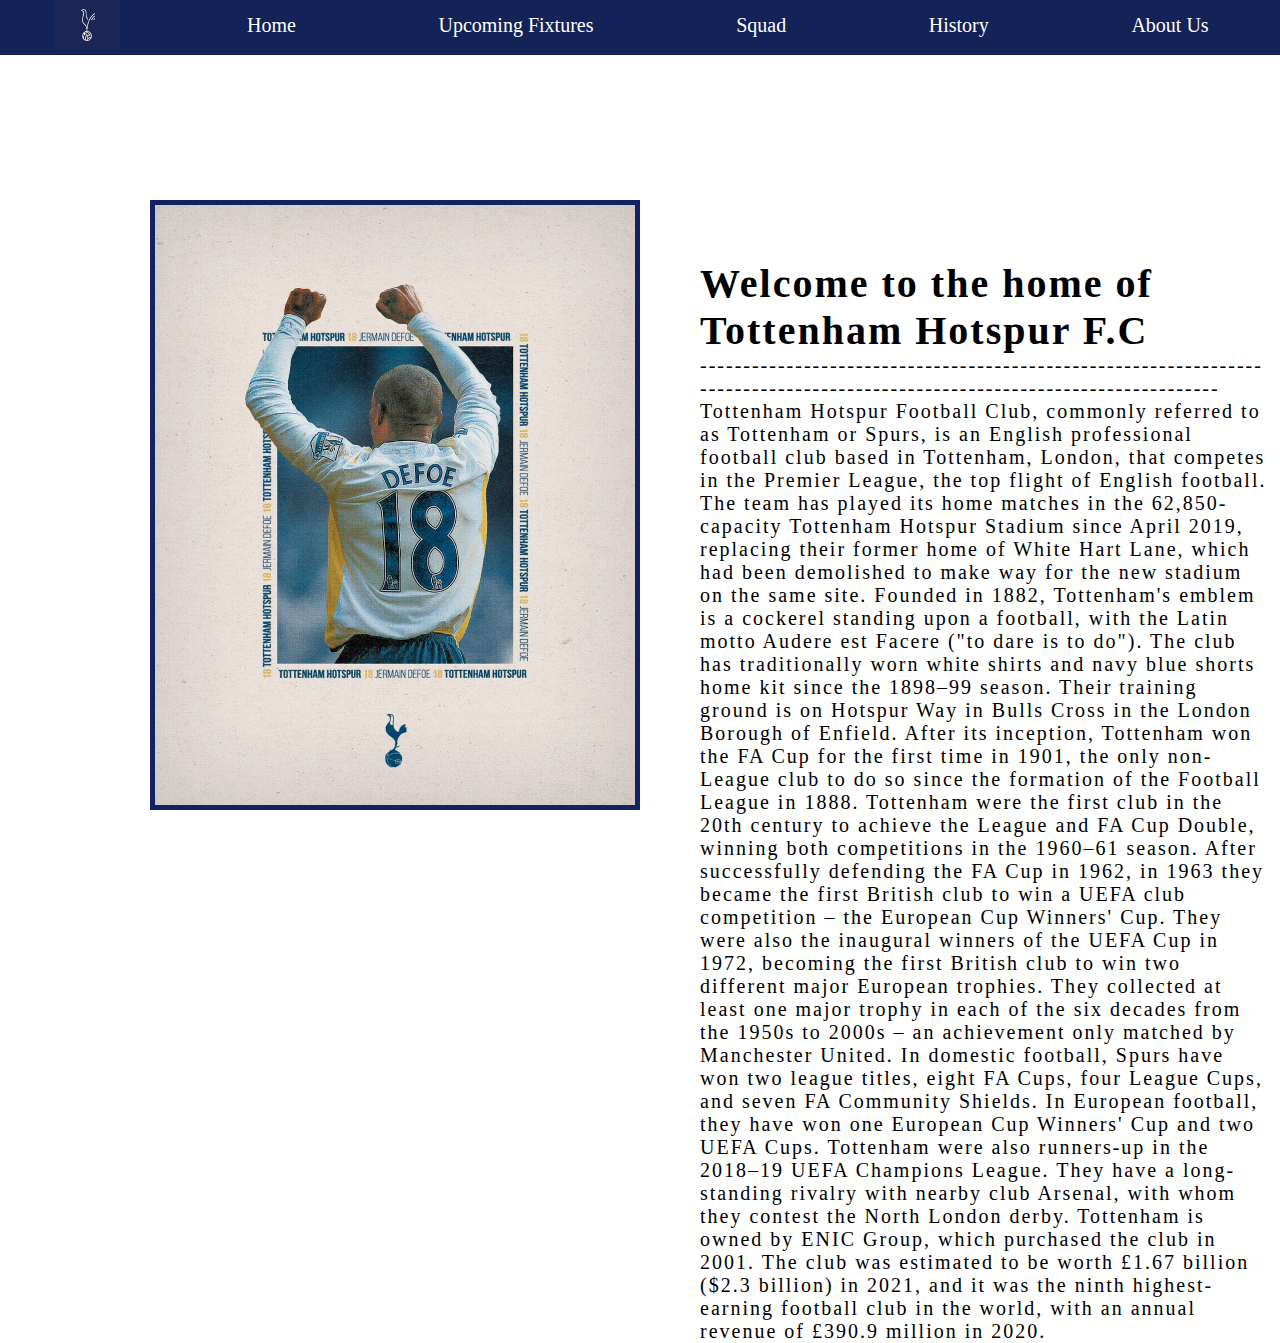
<file: Hemsida slutprojekt/index.html>
<!DOCTYPE html>
<html>
    <head>
        <title>Lucas Linder Hemsida</title>
        <meta charset="utf-8" />
        <link href="CSS/navigation.css" rel="stylesheet" type="text/css" />
    </head>

<div class="navigation">
    <header>
    <ul>
        <li><img id="logga" src="IMG/modern.jpg"></li>
        <li><a href="index.html">Home</a></li>
        <li><a href="upcomingfixtures.html">Upcoming Fixtures</a></li>
        <li><a href="squad.html">Squad</a></li>
        <li><a href="history.html">History</a></li>
        <li><a href="aboutus.html">About Us</a></li>
     </ul> 
    </header>
</div>

<img class="homebild" src="IMG/defoe.jpg">

<div class="hometext">
    <h1>Welcome to the home of Tottenham Hotspur F.C</h1>
    <p>-----------------------------------------------------------------------------------------------------------------------------</p>
    <p>Tottenham Hotspur Football Club, commonly referred to as Tottenham or Spurs, is an English professional football club based in Tottenham, London, that competes in the Premier League, the top flight of English football. The team has played its home matches in the 62,850-capacity Tottenham Hotspur Stadium since April 2019, replacing their former home of White Hart Lane, which had been demolished to make way for the new stadium on the same site.

        Founded in 1882, Tottenham's emblem is a cockerel standing upon a football, with the Latin motto Audere est Facere ("to dare is to do"). The club has traditionally worn white shirts and navy blue shorts home kit since the 1898–99 season. Their training ground is on Hotspur Way in Bulls Cross in the London Borough of Enfield. After its inception, Tottenham won the FA Cup for the first time in 1901, the only non-League club to do so since the formation of the Football League in 1888. Tottenham were the first club in the 20th century to achieve the League and FA Cup Double, winning both competitions in the 1960–61 season. After successfully defending the FA Cup in 1962, in 1963 they became the first British club to win a UEFA club competition – the European Cup Winners' Cup. They were also the inaugural winners of the UEFA Cup in 1972, becoming the first British club to win two different major European trophies. They collected at least one major trophy in each of the six decades from the 1950s to 2000s – an achievement only matched by Manchester United.
        
        In domestic football, Spurs have won two league titles, eight FA Cups, four League Cups, and seven FA Community Shields. In European football, they have won one European Cup Winners' Cup and two UEFA Cups. Tottenham were also runners-up in the 2018–19 UEFA Champions League. They have a long-standing rivalry with nearby club Arsenal, with whom they contest the North London derby. Tottenham is owned by ENIC Group, which purchased the club in 2001. The club was estimated to be worth £1.67 billion ($2.3 billion) in 2021, and it was the ninth highest-earning football club in the world, with an annual revenue of £390.9 million in 2020.</p>
</div>
</file>
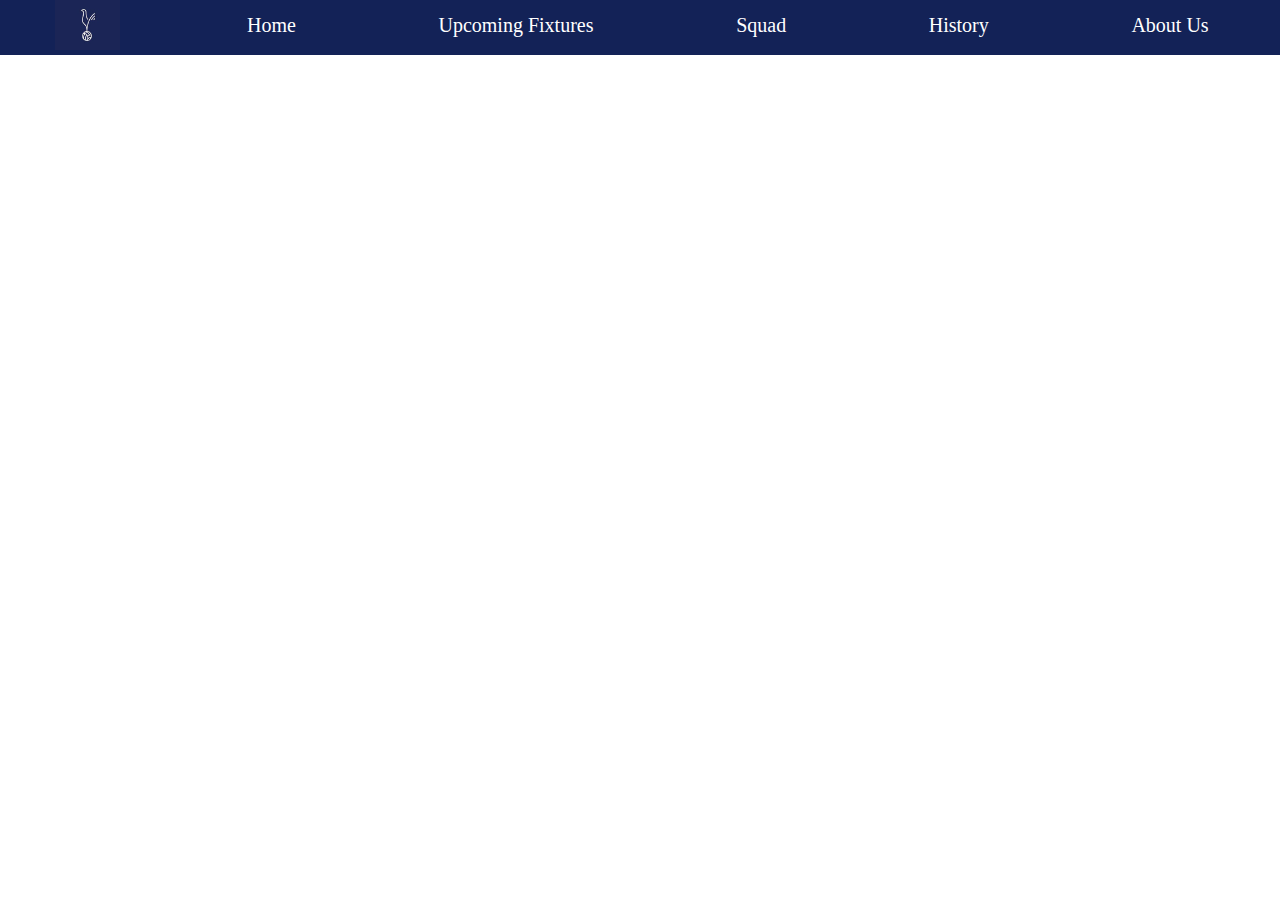
<file: Hemsida slutprojekt/aboutus.html>
<!DOCTYPE html>
<html>
    <head>
        <title>Lucas Linder Hemsida</title>
        <meta charset="utf-8" />
        <link href="CSS/navigation.css" rel="stylesheet" type="text/css" />
    </head>

<div class="navigation">
    <header>
    <ul>
        <li><img id="logga" src="IMG/modern.jpg"></li>
        <li><a href="index.html">Home</a></li>
        <li><a href="upcomingfixtures.html">Upcoming Fixtures</a></li>
        <li><a href="squad.html">Squad</a></li>
        <li><a href="history.html">History</a></li>
        <li><a href="aboutus.html">About Us</a></li>
     </ul> 
    </header>
</div>
<p>about us</p>
</file>
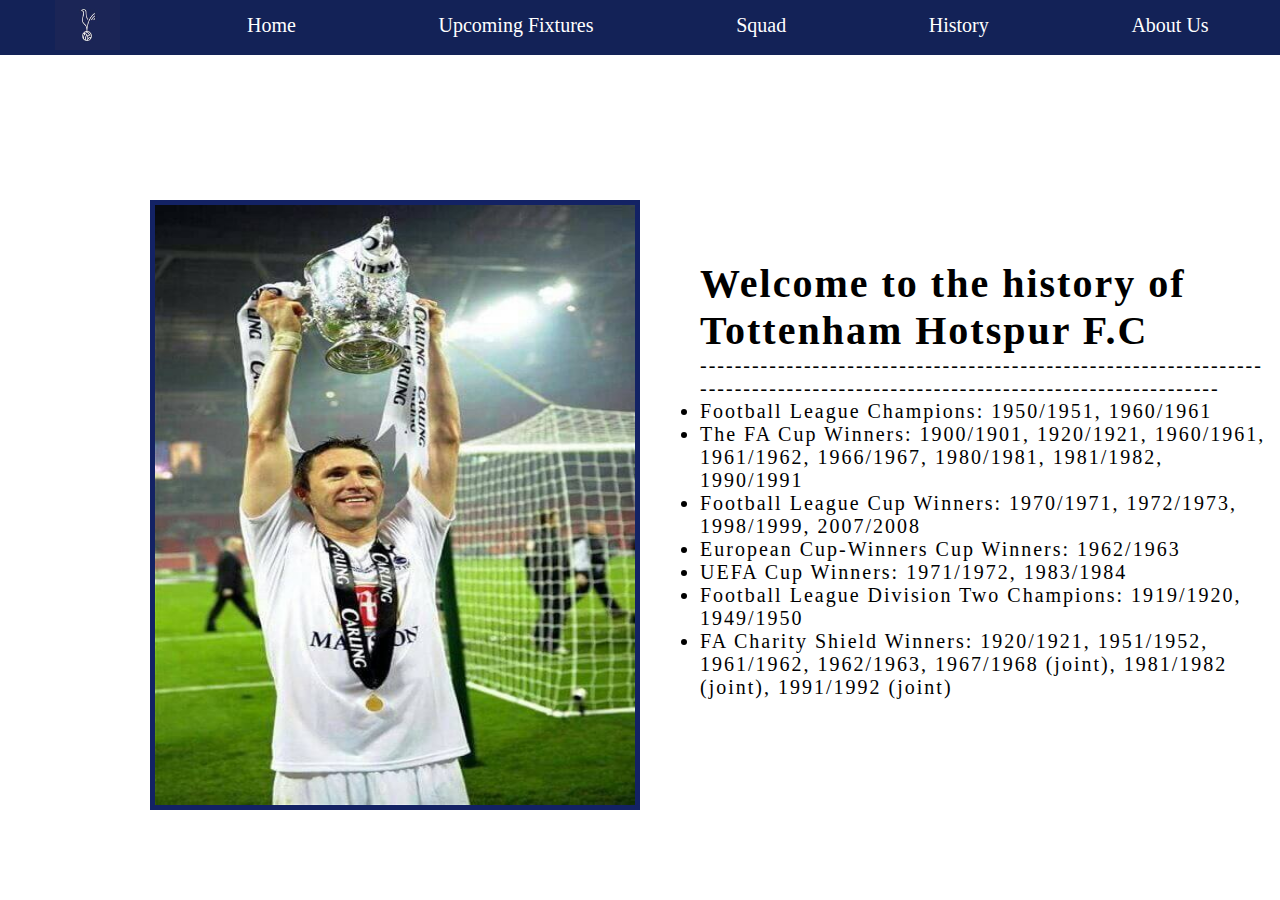
<file: Hemsida slutprojekt/history.html>
<!DOCTYPE html>
<html>
    <head>
        <title>Lucas Linder Hemsida</title>
        <meta charset="utf-8" />
        <link href="CSS/navigation.css" rel="stylesheet" type="text/css" />
    </head>

<div class="navigation">
    <header>
    <ul>
        <li><img id="logga" src="IMG/modern.jpg"></li>
        <li><a href="index.html">Home</a></li>
        <li><a href="upcomingfixtures.html">Upcoming Fixtures</a></li>
        <li><a href="squad.html">Squad</a></li>
        <li><a href="history.html">History</a></li>
        <li><a href="aboutus.html">About Us</a></li>
     </ul> 
    </header>
</div>

<img class="homebild" src="IMG/keane.jpg">

<div class="hometext">
    <h1>Welcome to the history of Tottenham Hotspur F.C</h1>
    <p>-----------------------------------------------------------------------------------------------------------------------------</p>
    <li>Football League Champions: 1950/1951, 1960/1961</li>
    <li>The FA Cup Winners: 1900/1901, 1920/1921, 1960/1961, 1961/1962, 1966/1967, 1980/1981, 1981/1982, 1990/1991</li> 
    <li>Football League Cup Winners: 1970/1971, 1972/1973, 1998/1999, 2007/2008</li>
    <li>European Cup-Winners Cup Winners: 1962/1963</li>
    <li>UEFA Cup Winners: 1971/1972, 1983/1984</li>
    <li>Football League Division Two Champions: 1919/1920, 1949/1950</li>
    <li>FA Charity Shield Winners: 1920/1921, 1951/1952, 1961/1962, 1962/1963, 1967/1968 (joint), 1981/1982 (joint), 1991/1992 (joint)</li>
</div>
</file>
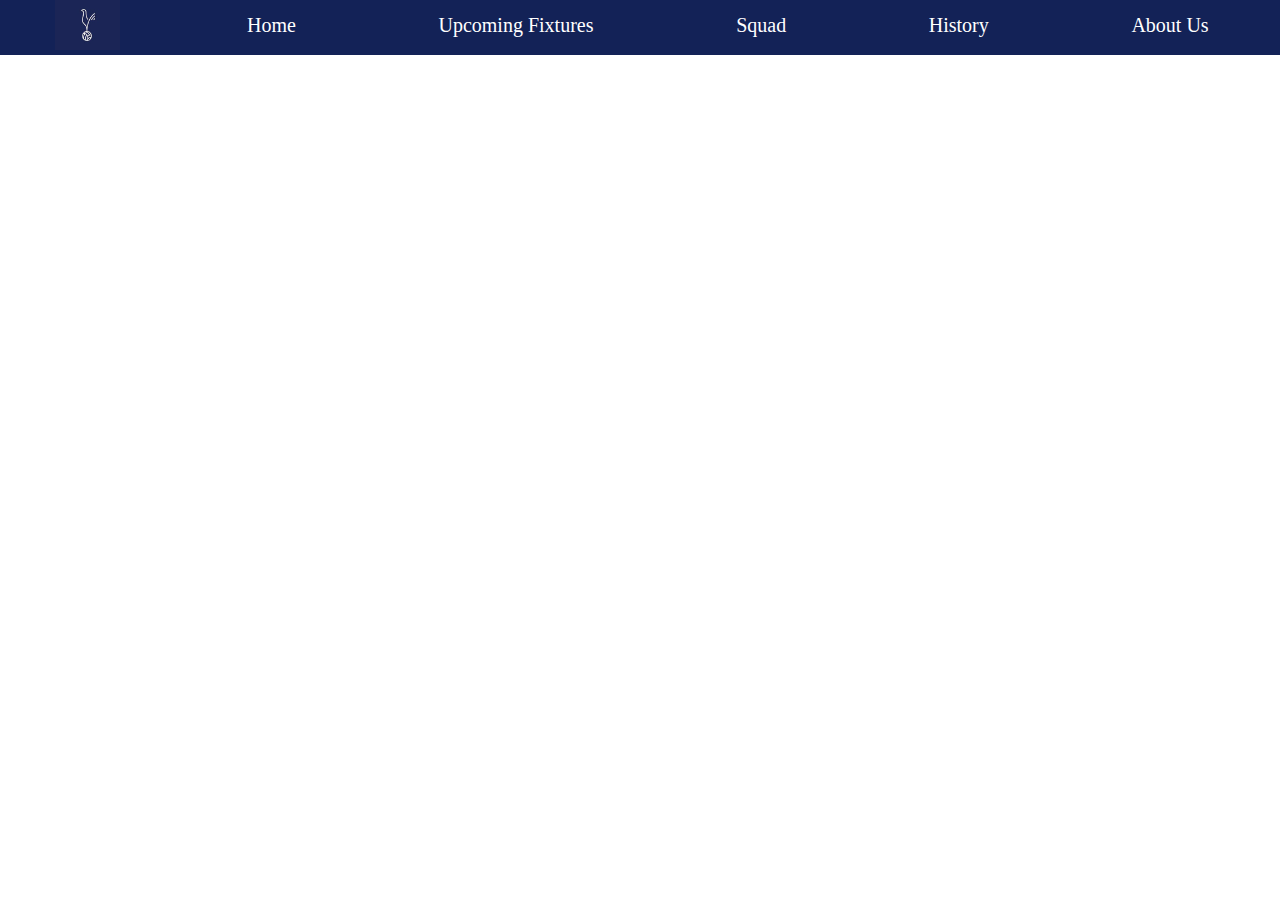
<file: Hemsida slutprojekt/squad.html>
<!DOCTYPE html>
<html>
    <head>
        <title>Lucas Linder Hemsida</title>
        <meta charset="utf-8" />
        <link href="CSS/navigation.css" rel="stylesheet" type="text/css" />
    </head>

<div class="navigation">
    <header>
    <ul>
        <li><img id="logga" src="IMG/modern.jpg"></li>
        <li><a href="index.html">Home</a></li>
        <li><a href="upcomingfixtures.html">Upcoming Fixtures</a></li>
        <li><a href="squad.html">Squad</a></li>
        <li><a href="history.html">History</a></li>
        <li><a href="aboutus.html">About Us</a></li>
     </ul> 
    </header>
</div>
<p>squad</p>
</file>
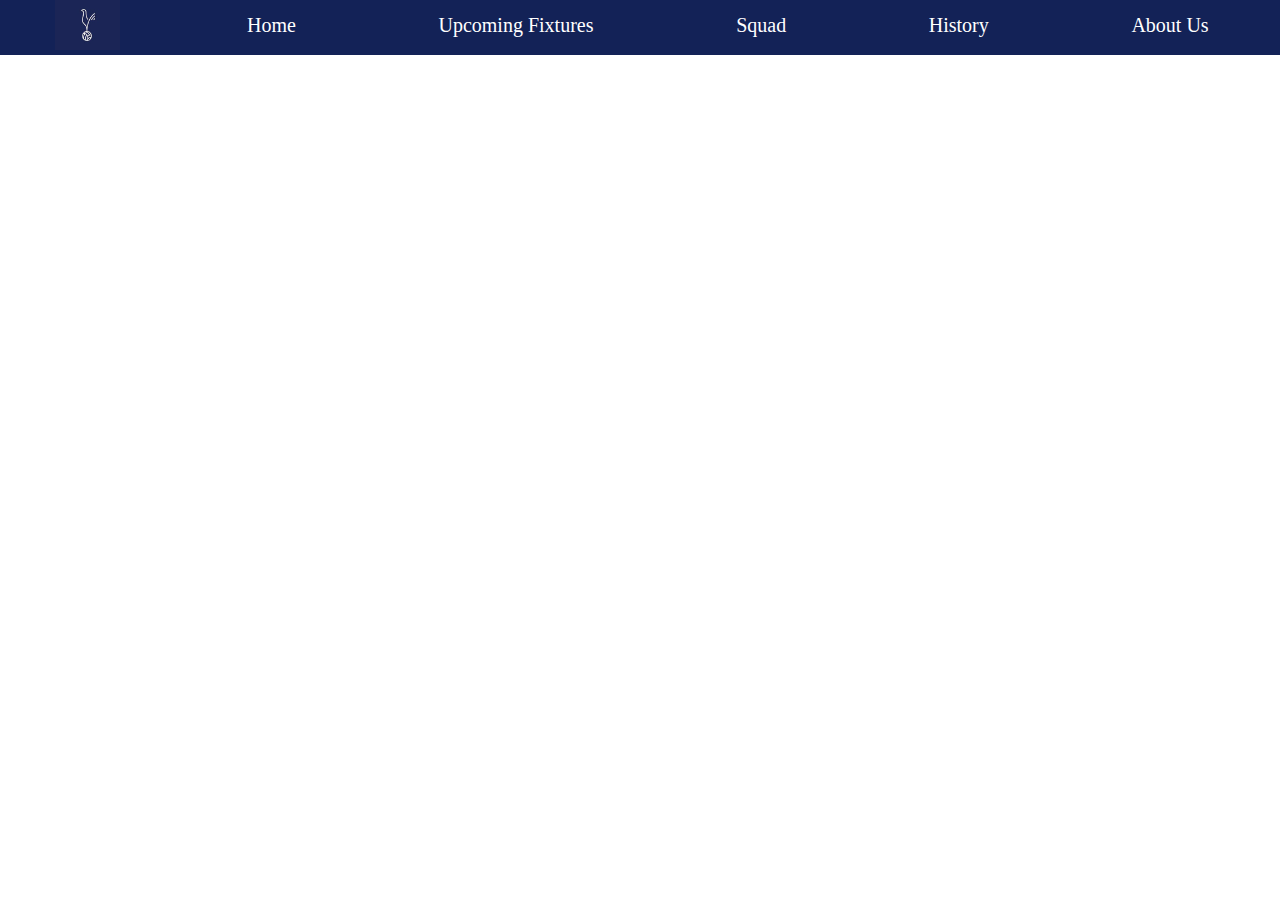
<file: Hemsida slutprojekt/upcomingfixtures.html>
<!DOCTYPE html>
<html>
    <head>
        <title>Lucas Linder Hemsida</title>
        <meta charset="utf-8" />
        <link href="CSS/navigation.css" rel="stylesheet" type="text/css" />
    </head>

<div class="navigation">
    <header>
    <ul>
        <li><img id="logga" src="IMG/modern.jpg"></li>
        <li><a href="index.html">Home</a></li>
        <li><a href="upcomingfixtures.html">Upcoming Fixtures</a></li>
        <li><a href="squad.html">Squad</a></li>
        <li><a href="history.html">History</a></li>
        <li><a href="aboutus.html">About Us</a></li>
     </ul> 
    </header>
</div>
<p>Upcoming fixtures</p>
</file>
<file: Hemsida slutprojekt/CSS/navigation.css>
*{
    margin: 0;
    padding: 0;
}
body {
    color: white;
}
#logga {
    width: 65px;
    height: 50px;
}
ul {
    list-style-type: none;
    margin: 0;
    padding: 0;
    overflow: hidden;
    background-color: rgb(19, 34, 87);
    position: fixed;
    top: 0;
    width: 100%;
    display: flex;
    flex-direction: row;
    justify-content: space-around;
}

li {
    float: left;
}

li a {
    display: block;
    color: rgb(255, 255, 255);
    text-align: center;
    padding: 14px 16px;
    text-decoration: none;
}

li a:hover {
    background-color: rgb(19, 34, 150);
}


.homebild {
    height: 600px;
    width: 480px;
    display: block;
    margin-left: 150px;
    margin-right: auto;
    margin-top: 200px;
    border: solid 5px rgb(19, 34, 100);
}

.hometext {
    margin-top: -550px;
    font-size: 20px;
    color: black;
    margin-left: 700px;
    margin-right: 10px;
    letter-spacing: 2px;
}

@media screen and (min-width: 320px) {
    body {
        background-color: white;
        font-size: 13px;
    }
}

@media screen and (min-width: 1020px) {
    body {
        background-color: white;
        font-size: 20px;
    }
}
</file>
